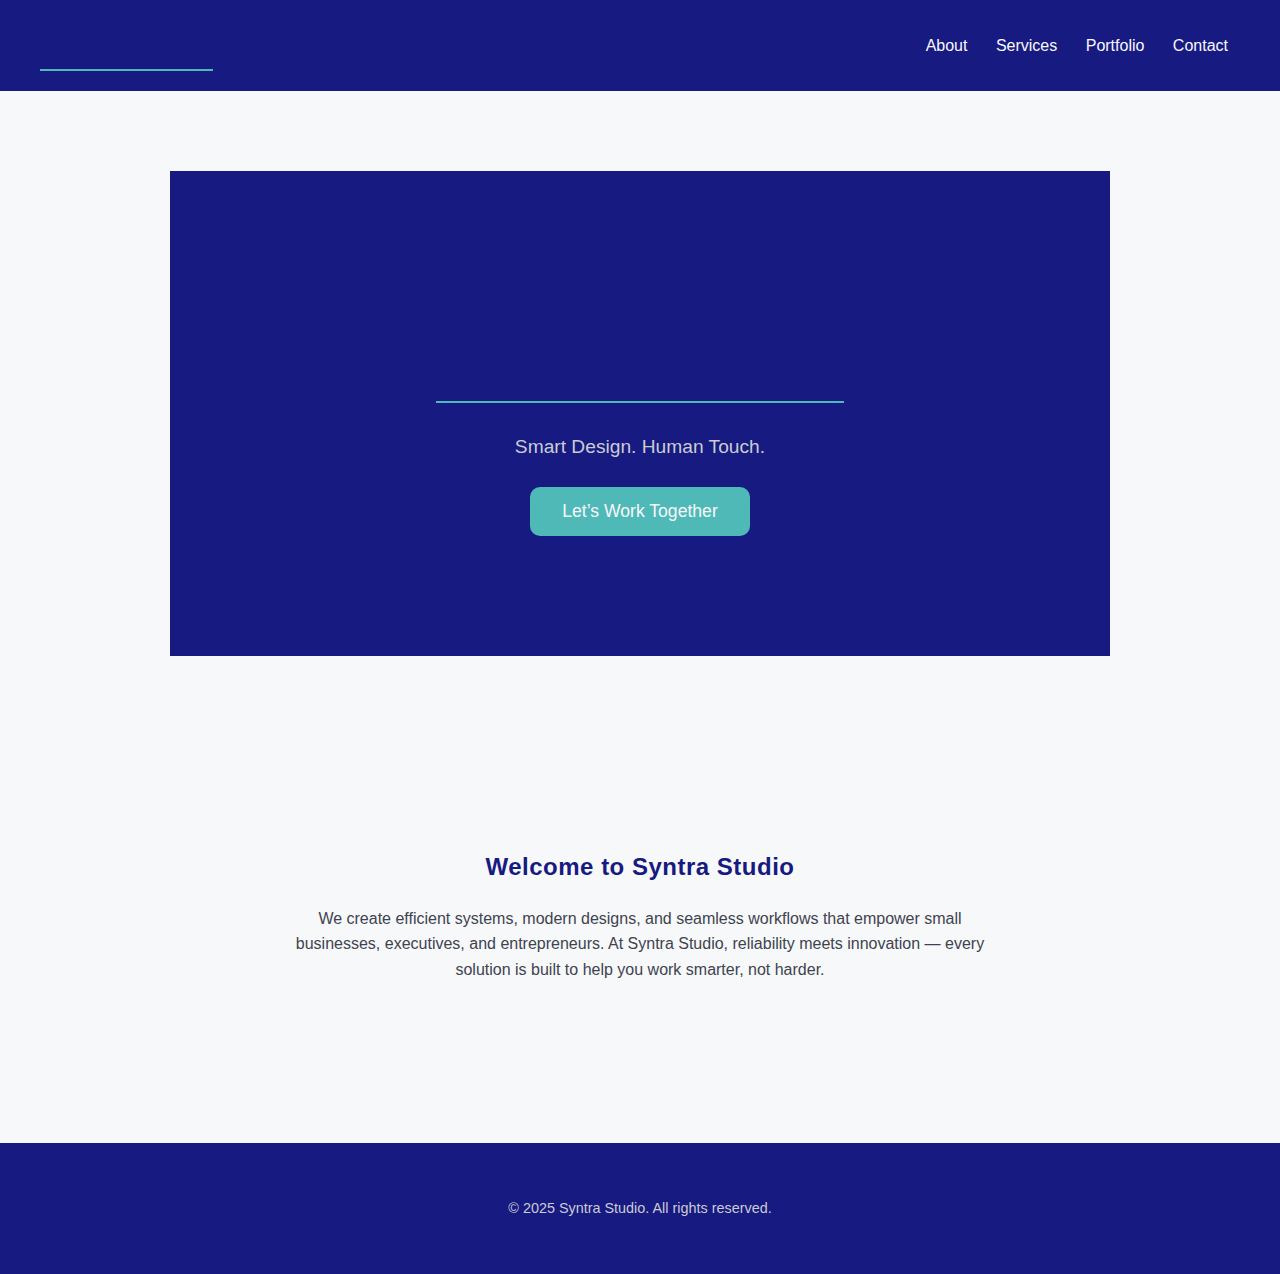
<file: index.html>
<!DOCTYPE html>
<html lang="en">
<head>
  <meta charset="UTF-8" />
  <meta name="viewport" content="width=device-width, initial-scale=1.0" />
  <title>Syntra Studio — Reliable by Design</title>
  <link rel="stylesheet" href="style.css" />
  <style>
    /* Add slight homepage enhancements */
    header {
      background-color: var(--navy);
      color: var(--white);
      padding: 20px 40px;
      display: flex;
      justify-content: space-between;
      align-items: center;
    }
    header h1 {
      margin: 0;
      font-size: 1.6rem;
      letter-spacing: 0.5px;
    }
    nav a {
      margin: 0 12px;
      color: var(--white);
      font-weight: 500;
    }
    nav a:hover {
      color: var(--teal);
    }
    .hero {
      background-color: var(--navy);
      color: var(--white);
      text-align: center;
      padding: 120px 20px;
    }
    .hero h1 {
      font-size: 2.8rem;
      margin-bottom: 10px;
    }
    .hero p {
      font-size: 1.2rem;
      color: var(--silver);
      margin-bottom: 24px;
    }
    .cta-button {
      background: var(--teal);
      color: var(--white);
      border: none;
      padding: 14px 32px;
      border-radius: 10px;
      font-size: 1.1rem;
      cursor: pointer;
      transition: all 0.2s ease-in-out;
    }
    .cta-button:hover {
      background: var(--cobalt);
    }
    .intro {
      text-align: center;
      padding: 80px 20px;
    }
    .intro h2 {
      color: var(--navy);
    }
    .intro p {
      max-width: 720px;
      margin: 0 auto;
      color: var(--gray);
    }
  </style>
</head>
<body>
  <header>
    <h1>Syntra Studio</h1>
    <nav>
      <a href="about.html">About</a>
      <a href="services.html">Services</a>
      <a href="portfolio.html">Portfolio</a>
      <a href="contact.html">Contact</a>
    </nav>
  </header>

  <section class="hero">
    <h1>Reliable by Design</h1>
    <p>Smart Design. Human Touch.</p>
    <a href="contact.html"><button class="cta-button">Let’s Work Together</button></a>
  </section>

  <section class="intro">
    <h2>Welcome to Syntra Studio</h2>
    <p>We create efficient systems, modern designs, and seamless workflows that empower small businesses, executives, and entrepreneurs. At Syntra Studio, reliability meets innovation — every solution is built to help you work smarter, not harder.</p>
  </section>

  <footer>
    <p>© 2025 Syntra Studio. All rights reserved.</p>
  </footer>
</body>
</html>
</file>
<file: style.css>
/* Syntra Studio – Tech Luxe Style */

:root {
  --navy: #171A80;
  --silver: #C9CCD5;
  --teal: #4FB9B8;
  --cobalt: #3F59F5;
  --white: #F7F8FA;
  --gray: #40434F;
}

/* GLOBAL STYLES */
body {
  font-family: "Inter", "Segoe UI", Roboto, Arial, sans-serif;
  background-color: var(--white);
  color: var(--gray);
  line-height: 1.6;
  margin: 0;
  padding: 0;
}

h1, h2, h3 {
  color: var(--navy);
  font-weight: 600;
  letter-spacing: 0.5px;
}

a {
  color: var(--teal);
  text-decoration: none;
  transition: color 0.2s ease-in-out;
}

a:hover {
  color: var(--cobalt);
}

/* LAYOUT */
section {
  max-width: 900px;
  margin: 80px auto;
  padding: 0 20px;
}

h1 {
  font-size: 2.2rem;
  border-bottom: 2px solid var(--teal);
  display: inline-block;
  padding-bottom: 8px;
  margin-bottom: 24px;
}

h2 {
  font-size: 1.5rem;
  color: var(--navy);
  margin-top: 32px;
}

/* ABOUT */
#about p {
  margin-bottom: 18px;
}

/* SERVICES */
#services .service {
  background-color: var(--white);
  border: 1px solid rgba(64, 67, 79, 0.1);
  border-left: 4px solid var(--teal);
  padding: 24px;
  margin-bottom: 28px;
  border-radius: 8px;
  box-shadow: 0 3px 10px rgba(0, 0, 0, 0.03);
}

#services ul {
  list-style-type: disc;
  margin-left: 20px;
  color: var(--gray);
}

/* PORTFOLIO */
#portfolio ul {
  list-style-type: square;
  margin-left: 24px;
}

/* TESTIMONIALS */
#testimonials blockquote {
  background: var(--navy);
  color: var(--white);
  border-left: 5px solid var(--teal);
  padding: 20px;
  margin: 20px 0;
  font-style: italic;
  border-radius: 8px;
}

#testimonials footer {
  text-align: right;
  font-weight: 500;
  color: var(--silver);
  margin-top: 10px;
}

/* CONTACT */
#contact form {
  display: flex;
  flex-direction: column;
  gap: 12px;
  margin-top: 20px;
}

#contact input,
#contact textarea {
  padding: 12px;
  border: 1px solid #ddd;
  border-radius: 8px;
  font-size: 1rem;
}

#contact button {
  background: var(--cobalt);
  color: var(--white);
  padding: 12px;
  border: none;
  border-radius: 8px;
  font-size: 1rem;
  font-weight: 500;
  cursor: pointer;
  transition: background 0.2s ease-in-out;
}

#contact button:hover {
  background: var(--teal);
}

/* FOOTER */
footer {
  text-align: center;
  padding: 40px 20px;
  color: var(--silver);
  font-size: 0.9rem;
  background-color: var(--navy);
}
</file>
